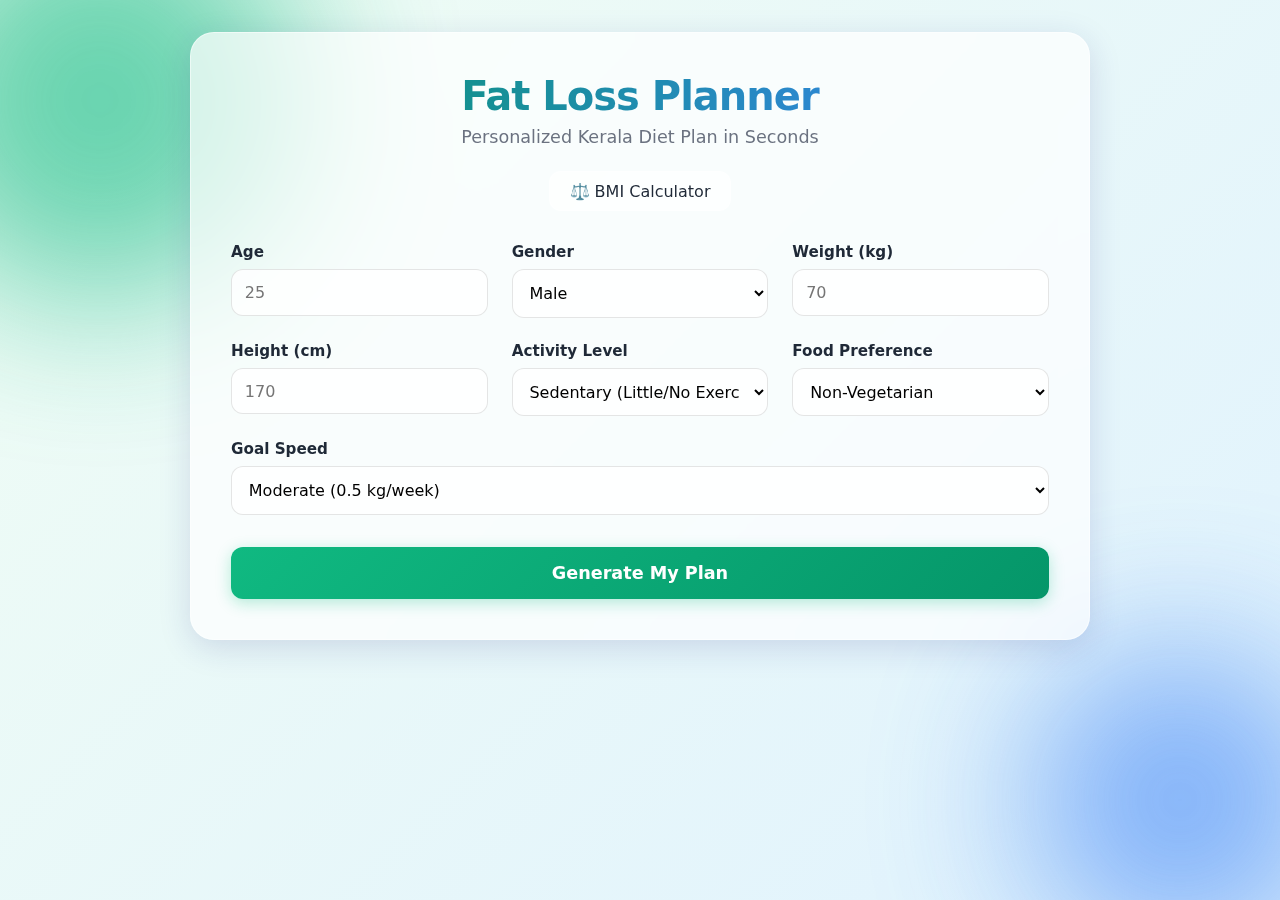
<file: index.html>
<!DOCTYPE html>
<html lang="en">

<head>
    <meta charset="UTF-8">
    <meta name="viewport" content="width=device-width, initial-scale=1.0">
    <title>Fat Loss Planner</title>
    <link rel="stylesheet" href="styles.css">
</head>

<body>
    <div class="bg-shape shape-1"></div>
    <div class="bg-shape shape-2"></div>

    <div class="app-container">
        <!-- Input Section -->
        <div id="inputSection" class="glass-card fade-in">
            <header>
                <h1>Fat Loss Planner</h1>
                <p>Personalized Kerala Diet Plan in Seconds</p>
                <div class="nav-grid">
                    <a href="bmi.html" class="btn-nav">⚖️ BMI Calculator</a>
                </div>
            </header>

            <form id="dietForm">
                <div class="form-grid">
                    <div class="input-group">
                        <label>Age</label>
                        <input type="number" id="age" placeholder="25" min="15" max="80" required>
                    </div>
                    <div class="input-group">
                        <label>Gender</label>
                        <select id="gender" required>
                            <option value="male">Male</option>
                            <option value="female">Female</option>
                        </select>
                    </div>
                    <div class="input-group">
                        <label>Weight (kg)</label>
                        <input type="number" id="weight" placeholder="70" min="30" max="200" required>
                    </div>
                    <div class="input-group">
                        <label>Height (cm)</label>
                        <input type="number" id="height" placeholder="170" min="100" max="250" required>
                    </div>
                    <div class="input-group">
                        <label>Activity Level</label>
                        <select id="activity" required>
                            <option value="sedentary">Sedentary (Little/No Exercise)</option>
                            <option value="light">Lightly Active (1-3 days/week)</option>
                            <option value="moderate">Moderately Active (3-5 days/week)</option>
                            <option value="active">Very Active (6-7 days/week)</option>
                            <option value="very_active">Extra Active (Labor/Athletics)</option>
                        </select>
                    </div>
                    <div class="input-group">
                        <label>Food Preference</label>
                        <select id="preference" required>
                            <option value="non_veg">Non-Vegetarian</option>
                            <option value="veg">Vegetarian</option>
                        </select>
                    </div>
                    <div class="input-group" style="grid-column: 1 / -1;">
                        <label>Goal Speed</label>
                        <select id="speed" required>
                            <option value="slow">Slow & Steady (0.25 kg/week)</option>
                            <option value="moderate" selected>Moderate (0.5 kg/week)</option>
                            <option value="fast">Fast (0.75 kg/week)</option>
                        </select>
                    </div>
                </div>

                <button type="submit" class="btn-primary">Generate My Plan</button>
            </form>
        </div>

        <!-- Result Section -->
        <div id="resultSection" class="hidden">
            <div class="glass-card">
                <div class="result-header">
                    <h2>Your Personalized Plan</h2>
                    <p>Based on your metrics, here is your daily target:</p>
                    <div class="calories-box">
                        <h2 id="caloriesDisplay">1800</h2>
                        <small>Kcal / Day</small>
                    </div>
                    <div style="margin-top: 1rem; color: #059669;">
                        <b>💧 Water Intake:</b> <span id="waterDisplay">2.5</span> Liters / day
                    </div>
                </div>

                <div id="planContainer" class="plan-grid">
                    <!-- Daily Cards will be injected here -->
                </div>

                <div class="actions">
                    <button id="resetBtn" class="btn-secondary">Calculate Again</button>

                </div>
            </div>
        </div>
    </div>

    <!-- Logic Script -->
    <script src="app.js"></script>
</body>

</html>
</file>
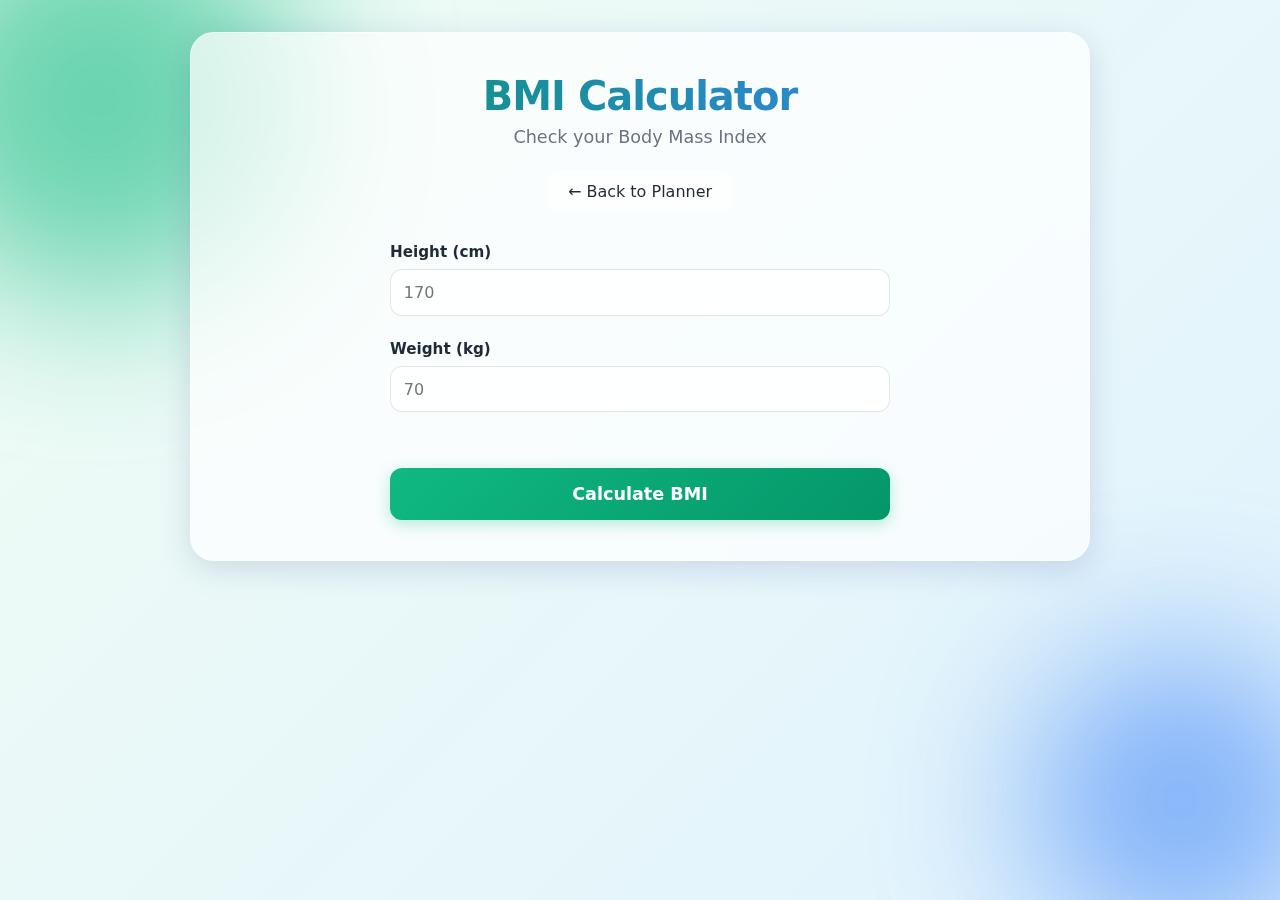
<file: bmi.html>
<!DOCTYPE html>
<html lang="en">

<head>
    <meta charset="UTF-8">
    <meta name="viewport" content="width=device-width, initial-scale=1.0">
    <title>BMI Calculator - Fat Loss Planner</title>
    <link rel="stylesheet" href="styles.css">
</head>

<body>
    <div class="bg-shape shape-1"></div>
    <div class="bg-shape shape-2"></div>

    <div class="app-container">

        <div class="glass-card fade-in">
            <header>
                <h1>BMI Calculator</h1>
                <p>Check your Body Mass Index</p>
                <div class="nav-grid">
                    <a href="index.html" class="btn-nav back-btn">← Back to Planner</a>
                </div>
            </header>

            <form id="bmiForm" style="max-width: 500px; margin: 0 auto;">
                <div class="form-grid" style="grid-template-columns: 1fr;">
                    <div class="input-group">
                        <label>Height (cm)</label>
                        <input type="number" id="bmiHeight" placeholder="170" min="50" max="300" required>
                    </div>
                    <div class="input-group">
                        <label>Weight (kg)</label>
                        <input type="number" id="bmiWeight" placeholder="70" min="10" max="300" required>
                    </div>
                </div>
                <button type="submit" class="btn-primary" style="margin-top: 1.5rem;">Calculate BMI</button>
            </form>

            <div id="bmiResultSection" class="hidden"
                style="margin-top: 2.5rem; text-align: center; padding-top: 2rem; border-top: 1px solid rgba(0,0,0,0.1);">
                <div style="font-size: 1.1rem; color: #555;">Your BMI is</div>
                <div class="calories-box" style="margin: 1rem 0;">
                    <h2 id="bmiValue">22.5</h2>
                </div>
                <div style="font-size: 1.5rem; font-weight: 700; margin-bottom: 0.5rem;" id="bmiCategory">Normal Weight
                </div>
                <p id="bmiTip" style="color: #666; max-width: 400px; margin: 0 auto; line-height: 1.6;">Great job!
                    Maintain your balanced diet and activity.</p>
            </div>

        </div>
    </div>

    <script src="app.js"></script>
</body>

</html>
</file>
<file: styles.css>
/* =========================================
   1. GLOBAL VARIABLES & RESET
   ========================================= */
:root {
    --primary: #10B981;
    /* Emerald 500 */
    --primary-dark: #059669;
    /* Emerald 600 */
    --secondary: #3B82F6;
    /* Blue 500 */
    --accent: #F59E0B;
    /* Amber 500 */
    --dark: #1F2937;
    /* Gray 800 */
    --light: #F9FAFB;
    /* Gray 50 */
    --glass-bg: rgba(255, 255, 255, 0.7);
    --glass-border: rgba(255, 255, 255, 0.5);
    --glass-shadow: 0 8px 32px 0 rgba(31, 38, 135, 0.15);
}

* {
    margin: 0;
    padding: 0;
    box-sizing: border-box;
    font-family: 'Inter', system-ui, -apple-system, sans-serif;
}

body {
    background: linear-gradient(135deg, #f0fdf4 0%, #e0f2fe 100%);
    min-height: 100vh;
    color: var(--dark);
    display: flex;
    justify-content: center;
    align-items: flex-start;
    padding: 2rem;
    overflow-x: hidden;
}

/* =========================================
   2. BACKGROUND SHAPES & ANIMATIONS
   ========================================= */
.bg-shape {
    position: fixed;
    border-radius: 50%;
    filter: blur(80px);
    z-index: -1;
    opacity: 0.6;
}

.shape-1 {
    width: 400px;
    height: 400px;
    background: var(--primary);
    top: -100px;
    left: -100px;
    animation: float 10s infinite alternate;
}

.shape-2 {
    width: 300px;
    height: 300px;
    background: var(--secondary);
    bottom: -50px;
    right: -50px;
    animation: float 8s infinite alternate-reverse;
}

@keyframes float {
    0% {
        transform: translate(0, 0);
    }

    100% {
        transform: translate(30px, 50px);
    }
}

/* =========================================
   3. LAYOUT & GLASS CARD
   ========================================= */
.app-container {
    width: 100%;
    max-width: 900px;
    margin: 0 auto;
}

.glass-card {
    background: var(--glass-bg);
    backdrop-filter: blur(12px);
    -webkit-backdrop-filter: blur(12px);
    border: 1px solid var(--glass-border);
    border-radius: 24px;
    padding: 2.5rem;
    box-shadow: var(--glass-shadow);
    margin-bottom: 2rem;
    position: relative;
    overflow: hidden;
}

header {
    text-align: center;
    margin-bottom: 2rem;
}

header h1 {
    font-size: 2.5rem;
    font-weight: 800;
    background: linear-gradient(to right, var(--primary-dark), var(--secondary));
    -webkit-background-clip: text;
    background-clip: text;
    color: transparent;
    letter-spacing: -1px;
    margin-bottom: 0.5rem;
}

header p {
    color: #6B7280;
    font-size: 1.1rem;
}

/* =========================================
   4. NAVIGATION & BUTTONS
   ========================================= */
.nav-grid {
    display: flex;
    justify-content: center;
    gap: 1rem;
    margin-top: 1.5rem;
    flex-wrap: wrap;
}

.btn-nav {
    text-decoration: none;
    background: rgba(255, 255, 255, 0.6);
    border: 1px solid var(--glass-border);
    padding: 0.6rem 1.2rem;
    border-radius: 12px;
    color: var(--dark);
    font-weight: 500;
    transition: all 0.3s ease;
    display: inline-flex;
    align-items: center;
    gap: 0.5rem;
}

.btn-nav:hover {
    background: white;
    transform: translateY(-2px);
    box-shadow: 0 4px 12px rgba(0, 0, 0, 0.05);
    color: var(--primary-dark);
}

.back-btn {
    align-self: flex-start;
}

.btn-primary,
.btn-secondary {
    width: 100%;
    padding: 1rem;
    border: none;
    border-radius: 12px;
    font-size: 1.1rem;
    font-weight: 600;
    cursor: pointer;
    transition: all 0.2s ease;
}

.btn-primary {
    background: linear-gradient(135deg, var(--primary) 0%, var(--primary-dark) 100%);
    color: white;
    box-shadow: 0 4px 15px rgba(16, 185, 129, 0.3);
}

.btn-primary:hover {
    transform: translateY(-2px);
    box-shadow: 0 8px 20px rgba(16, 185, 129, 0.4);
}

.btn-secondary {
    background: white;
    color: var(--dark);
    border: 1px solid rgba(0, 0, 0, 0.1);
}

.btn-secondary:hover {
    background: #f3f4f6;
}

/* =========================================
   5. FORM STYLES
   ========================================= */
.form-grid {
    display: grid;
    grid-template-columns: repeat(auto-fit, minmax(200px, 1fr));
    gap: 1.5rem;
    margin-bottom: 2rem;
}

.input-group label {
    display: block;
    margin-bottom: 0.5rem;
    font-weight: 600;
    font-size: 0.95rem;
    color: var(--dark);
}

.input-group input,
.input-group select {
    width: 100%;
    padding: 0.8rem;
    border: 1px solid rgba(0, 0, 0, 0.1);
    border-radius: 12px;
    background: rgba(255, 255, 255, 0.8);
    font-size: 1rem;
    outline: none;
    transition: all 0.2s;
}

.input-group input:focus,
.input-group select:focus {
    border-color: var(--primary);
    box-shadow: 0 0 0 3px rgba(16, 185, 129, 0.2);
}

/* =========================================
   6. RESULT SECTION STYLES
   ========================================= */
.result-header {
    text-align: center;
    margin-bottom: 2rem;
}

.calories-box {
    background: white;
    display: inline-block;
    padding: 1rem 2rem;
    border-radius: 16px;
    box-shadow: 0 10px 25px rgba(0, 0, 0, 0.05);
    margin-top: 1rem;
}

.calories-box h2 {
    font-size: 3rem;
    color: var(--primary-dark);
    line-height: 1;
}

.plan-grid {
    display: grid;
    gap: 2rem;
}

.day-card {
    background: white;
    border-radius: 16px;
    padding: 1.5rem;
    box-shadow: 0 4px 6px -1px rgba(0, 0, 0, 0.05);
    border-left: 5px solid var(--primary);
}

.day-title {
    font-size: 1.1rem;
    font-weight: 700;
    margin-bottom: 1rem;
    color: var(--dark);
    text-transform: uppercase;
    letter-spacing: 0.5px;
}

.meal-row {
    display: flex;
    justify-content: space-between;
    margin-bottom: 0.5rem;
    font-size: 0.95rem;
    padding-bottom: 0.5rem;
    border-bottom: 1px solid #f3f4f6;
}

.meal-row:last-child {
    border-bottom: none;
    margin-bottom: 0;
}

.meal-row span {
    font-weight: 600;
    color: #6B7280;
    min-width: 80px;
}



/* =========================================
   8. UTILITIES
   ========================================= */
.hidden {
    display: none !important;
}

.fade-in {
    animation: fadeIn 0.6s ease-out forwards;
}

@keyframes fadeIn {
    from {
        opacity: 0;
        transform: translateY(20px);
    }

    to {
        opacity: 1;
        transform: translateY(0);
    }
}

/* Mobile Adjustments */
@media (max-width: 768px) {
    header h1 {
        font-size: 2rem;
    }

    .nav-grid {
        flex-direction: column;
    }

    .btn-nav {
        width: 100%;
        justify-content: center;
    }

    .back-btn {
        width: 100%;
    }
}
</file>
